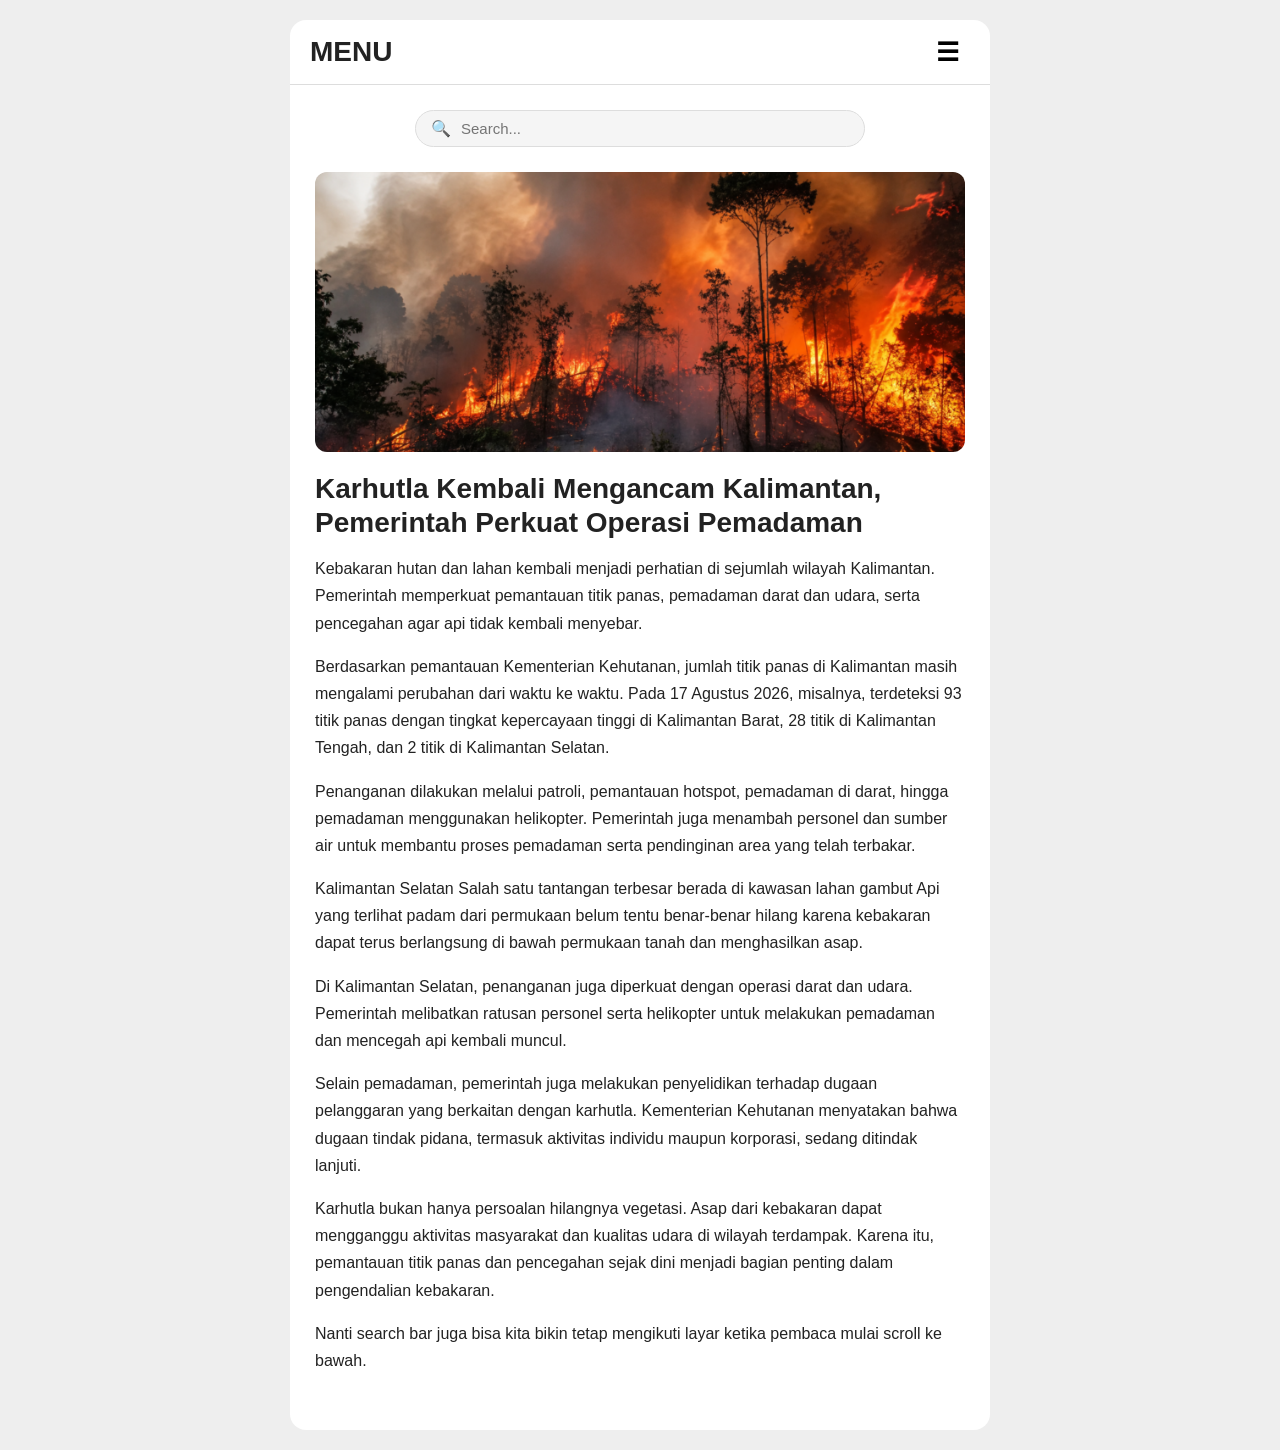
<file: index.html>
<!DOCTYPE html>
<html lang="id">
<head>
    <meta charset="UTF-8">
    <meta name="viewport" content="width=device-width, initial-scale=1.0">

<link rel="stylesheet" href="style.css">

    <title>Hot News</title>

    <style>
        * {
            box-sizing: border-box;
        }

        body {
            margin: 0;
            background: #eeeeee;
            font-family: Arial, sans-serif;
            color: #222;
        }

        /* KOTAK UTAMA */
        .page {
            width: min(100%, 700px);
            margin: 20px auto;
            background: white;
            min-height: 100vh;
            border-radius: 16px;
            overflow: hidden;
        }

        /* HEADER */
        .header {
            height: 65px;

            display: flex;
            align-items: center;
            justify-content: space-between;

            padding: 0 20px;

            border-bottom: 1px solid #ddd;
        }

        .logo {
            font-size: 28px;
            font-weight: bold;
        }

        /* TOMBOL MENU */
        .menu-button {
            border: none;
            background: transparent;

            font-size: 28px;
            cursor: pointer;
        }

        /* SEARCH */
        .search-container {
            width: 75%;
            max-width: 450px;

            margin: 25px auto;

            display: flex;
            align-items: center;
            gap: 8px;

            padding: 8px 15px;

            border: 1px solid #ddd;
            border-radius: 30px;

            background: #f5f5f5;
        }

        .search-container input {
            width: 100%;

            border: none;
            outline: none;

            background: transparent;

            font-size: 15px;
        }

        /* ARTIKEL */
        .main-article {
            padding: 0 25px 40px;
        }

        /* GAMBAR */
        .article-image {
            width: 100%;
            height: 280px;

            overflow: hidden;
            border-radius: 12px;
        }

        .article-image img {
            width: 100%;
            height: 100%;

            object-fit: cover;
        }

        /* JUDUL */
        .article-title {
            margin-top: 20px;
            margin-bottom: 10px;

            font-size: 28px;
            line-height: 1.2;
        }

        /* ISI */
        .article-content {
            font-size: 16px;
            line-height: 1.7;
        }

        /* HP */
        @media (max-width: 600px) {

            .page {
                margin: 0;
                border-radius: 0;
            }

            .article-image {
                height: 220px;
            }

            .article-title {
                font-size: 24px;
            }

            .main-article {
                padding-left: 18px;
                padding-right: 18px;
            }
        }
    </style>
</head>

<body>

    <div class="page">

        <!-- HEADER -->
        <header class="header">

            <div class="logo">
                MENU
            </div>

           <button id="menuButton">☰</button>

<div id="menuPanel">
    <div>Beranda</div>
    <div>Berita Terbaru</div>
    <div>Nasional</div>
    <div>Lingkungan</div>
    <div>Teknologi</div>
    <div>Tentang Kami</div>
</div>

        </header>


        <!-- ISI -->
        <main>

            <!-- SEARCH -->
            <div class="search-container">

                <span>🔍</span>

                <input
                    type="search"
                    id="searchInput"
                    placeholder="Search..."
                >

            </div>


            <!-- ARTIKEL -->
            <article class="main-article">

                <div class="article-image">

                    <img
                        src="beritakalimantan.png"
                      >

                </div>


                <h1 class="article-title">
                    Karhutla Kembali Mengancam Kalimantan, Pemerintah Perkuat Operasi Pemadaman
                </h1>


                <div class="article-content">

                    <p>
                        Kebakaran hutan dan lahan kembali menjadi perhatian di sejumlah wilayah Kalimantan. Pemerintah memperkuat pemantauan titik panas, pemadaman darat dan udara, serta pencegahan agar api tidak kembali menyebar.

                    </p>

                    <p>
                        Berdasarkan pemantauan Kementerian Kehutanan, jumlah titik panas di Kalimantan masih mengalami perubahan dari waktu ke waktu. Pada 17 Agustus 2026, misalnya, terdeteksi 93 titik panas dengan tingkat kepercayaan tinggi di Kalimantan Barat, 28 titik di Kalimantan Tengah, dan 2 titik di Kalimantan Selatan. 
                    </p>
                  
                   <p>Penanganan dilakukan melalui patroli, pemantauan hotspot, pemadaman di darat, hingga pemadaman menggunakan helikopter. Pemerintah juga menambah personel dan sumber air untuk membantu proses pemadaman serta pendinginan area yang telah terbakar. 
                    </p>
                   
                    <p> Kalimantan Selatan
                       Salah satu tantangan terbesar
                       berada di kawasan lahan gambut
                       Api yang terlihat padam dari
                       permukaan belum tentu benar-benar hilang karena kebakaran
                       dapat terus berlangsung di
                       bawah permukaan tanah dan
                       menghasilkan asap.
                    </p>
                   
                    <p>Di Kalimantan Selatan, penanganan juga diperkuat dengan operasi darat dan udara. Pemerintah melibatkan ratusan personel serta helikopter untuk melakukan pemadaman dan mencegah api kembali muncul. 
                    
                     </p>
                     
                    <p>Selain pemadaman, pemerintah juga melakukan penyelidikan terhadap dugaan pelanggaran yang berkaitan dengan karhutla. Kementerian Kehutanan menyatakan bahwa dugaan tindak pidana, termasuk aktivitas individu maupun korporasi, sedang ditindak lanjuti. 
                    </p>
                    
                    <p>Karhutla bukan hanya persoalan hilangnya vegetasi. Asap dari kebakaran dapat mengganggu aktivitas masyarakat dan kualitas udara di wilayah terdampak. Karena itu, pemantauan titik panas dan pencegahan sejak dini menjadi bagian penting dalam pengendalian kebakaran.
                    </p>
                    <p>
                        Nanti search bar juga bisa kita bikin
                        tetap mengikuti layar ketika pembaca
                        mulai scroll ke bawah.
                    </p>

                </div>

            </article>

        </main>

    </div>
<script src="script.js"></script>
</body>
</html>
</file>
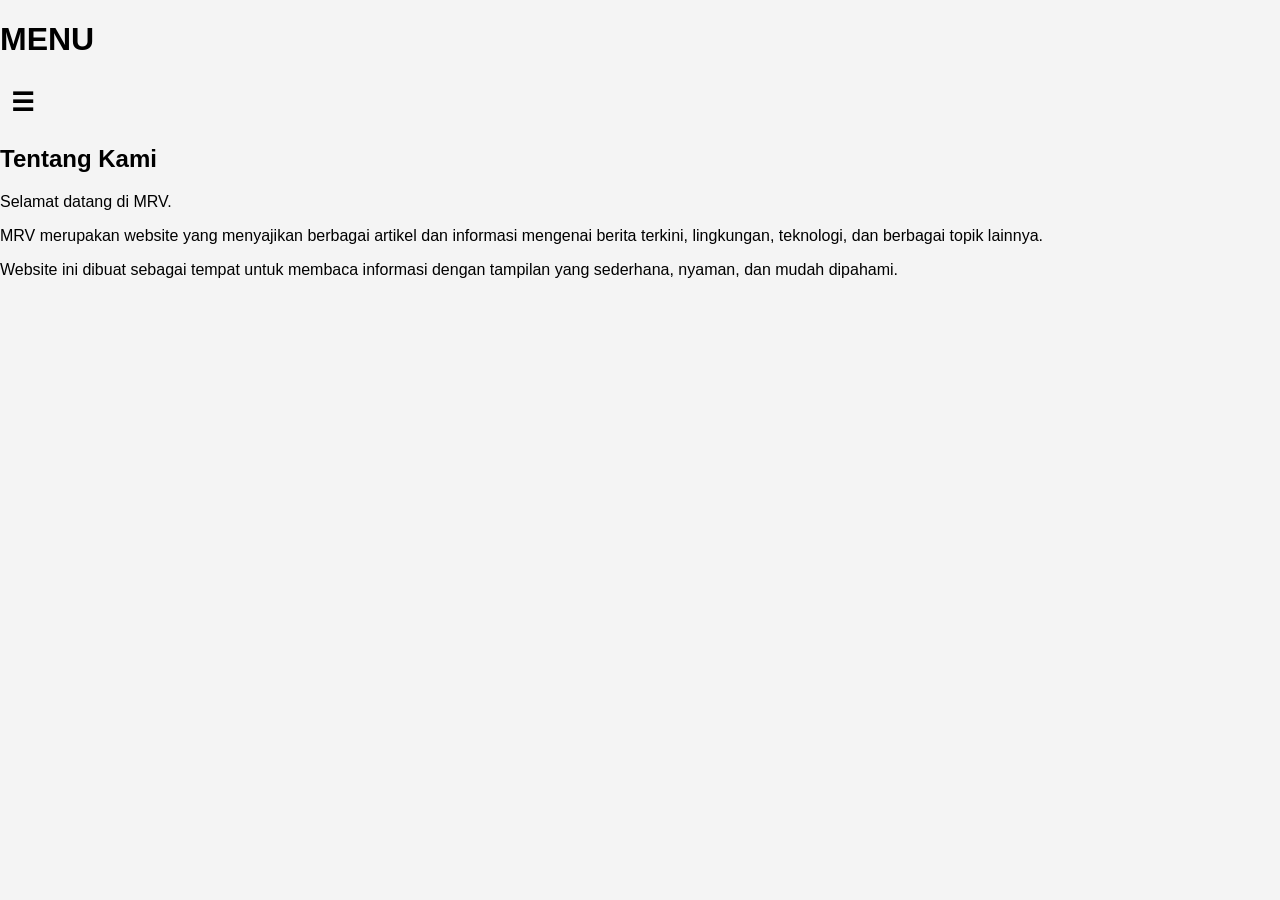
<file: about.html>
<!DOCTYPE html>
<html lang="id">
<head>
    <meta charset="UTF-8">
    <meta name="viewport" content="width=device-width, initial-scale=1.0">

    <title>Tentang Kami - MRV</title>

    <link rel="stylesheet" href="style.css">
</head>

<body>

    <header>
        <h1>MENU</h1>

        <button id="menuButton">☰</button>
    </header>

    <main>

        <section class="about-page">

            <h2>Tentang Kami</h2>

            <p>
                Selamat datang di MRV.
            </p>

            <p>
                MRV merupakan website yang menyajikan berbagai
                artikel dan informasi mengenai berita terkini,
                lingkungan, teknologi, dan berbagai topik lainnya.
            </p>

            <p>
                Website ini dibuat sebagai tempat untuk membaca
                informasi dengan tampilan yang sederhana,
                nyaman, dan mudah dipahami.
            </p>

        </section>

    </main>

</body>
</html>
</file>
<file: style.css>
body {
    margin: 0;
    font-family: Arial, sans-serif;
    background: #f4f4f4;
}
#menuButton {
    width: 45px;
    height: 45px;

    font-size: 26px;
    font-weight: bold;

    background: transparent;
    color: black;

    border: 2px solid transparent;
    border-radius: 10px;

    display: flex;
    align-items: center;
    justify-content: center;

    cursor: pointer;
}
#menuPanel {
    display: none;

    position: absolute;
    top: 60px;
    right:15px;

    width: 200px;
    padding: 15px;

    background: white;
    border-radius: 12px;

    box-shadow: 0 5px 20px rgba(0,0,0,.2);

    z-index: 9999;
}

#menuPanel.show {
    display: block;
}

#menuPanel div {
    padding: 10px;
    cursor: pointer;
}

#menuPanel div:hover {
    background: #eee;
    border-radius: 8px;
}

.search-container {
    width: 300px;
    margin: 20px auto;
    padding: 10px;
    background: white;
    border-radius: 15px;
}

.search-container.floating {
    position: fixed;
    top: 10px;
    left: 50%;
    transform: translateX(-50%);
    z-index: 9999;
}

.search-container input {
    width: 100%;
    border: none;
    outline: none;
    background: transparent;
}

.search-container button {
    border: none;
    background: none;
    cursor: pointer;
}
</file>
